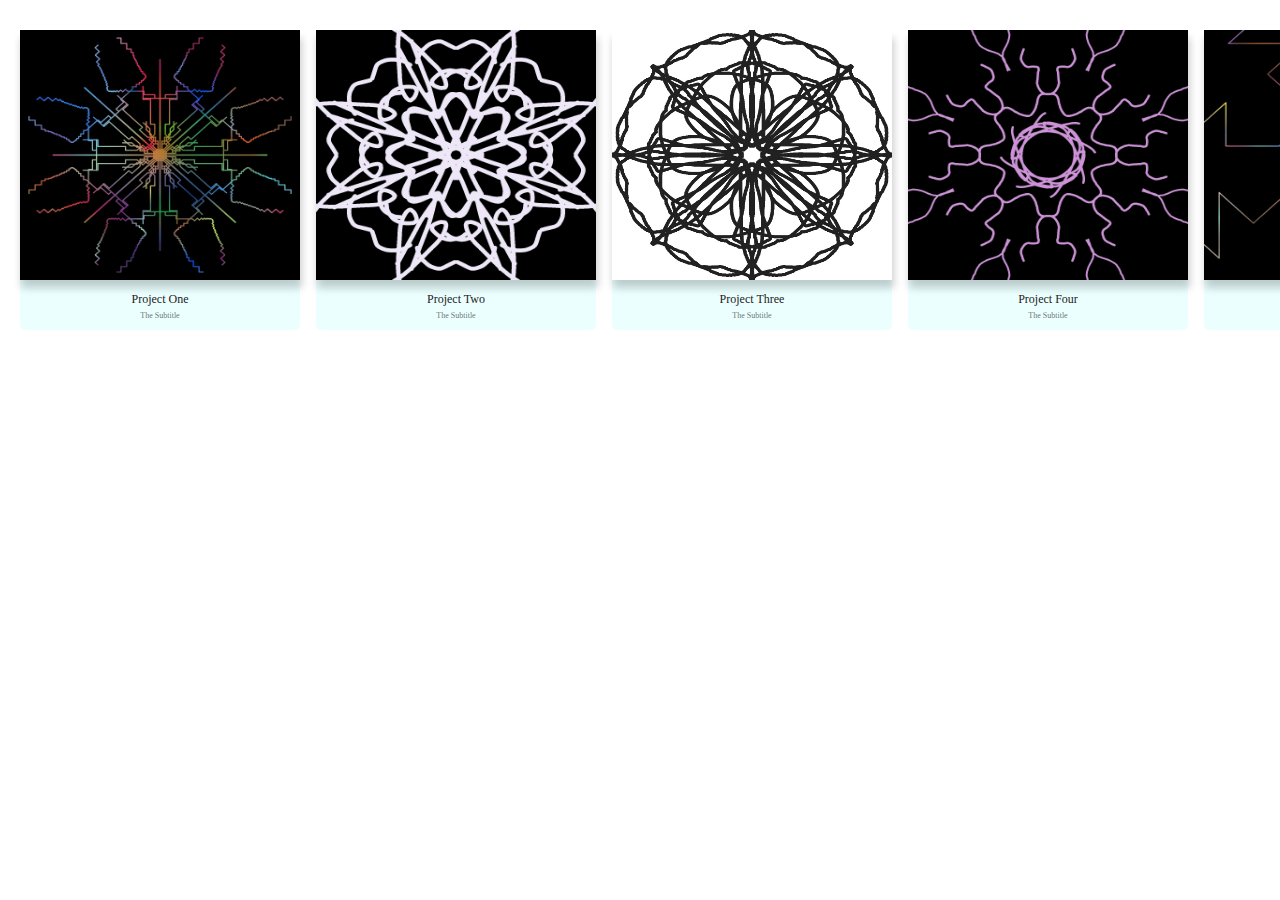
<file: components/project/project.html>
<!DOCTYPE html>
<html>
    <head>
        <title>Discover</title>
<meta name="viewport" content="width=device-width, initial-scale=1.0">
           
<link rel="stylesheet" href="project.css">      
    </head>
    
    <body>
        <div class="projectIframe"></div>
    </body>
    <script type="module">
import allprojects from "./project.js";
allprojects();
    </script>
</html>
</file>
<file: components/project/project.css>
html{
height:80vh;
}
body{
background:transparent;
margin:0;
padding:0;
text-align: center;
width:100vw;
height:80vh;
}
.projectIframe {
width:1800px;
text-align:center;
padding:0;
margin:0;
height:75vh;
position:static;
}
.iframe{
background:#ebffff;
width:280px;
height:300px;
margin:30px 8px 0px 8px;
color:#222;    
display:inline-block; 
border-radius:5px;
font-size: 12px;
}
.card{
width:280px;
height:250px;
box-shadow:1.5px 8px 8px 0.1px rgba(0,0,0,0.2); 
}
.card:hover{
    background: rgba(0,0,0,0.1);
}
.pic{
    width: 100%;
    height: 100%;
    position: relative;
}
.languages{
    color:rgba(0,0,0,0.6);
    font-size: 8px;
    margin: 0;
}
</file>
